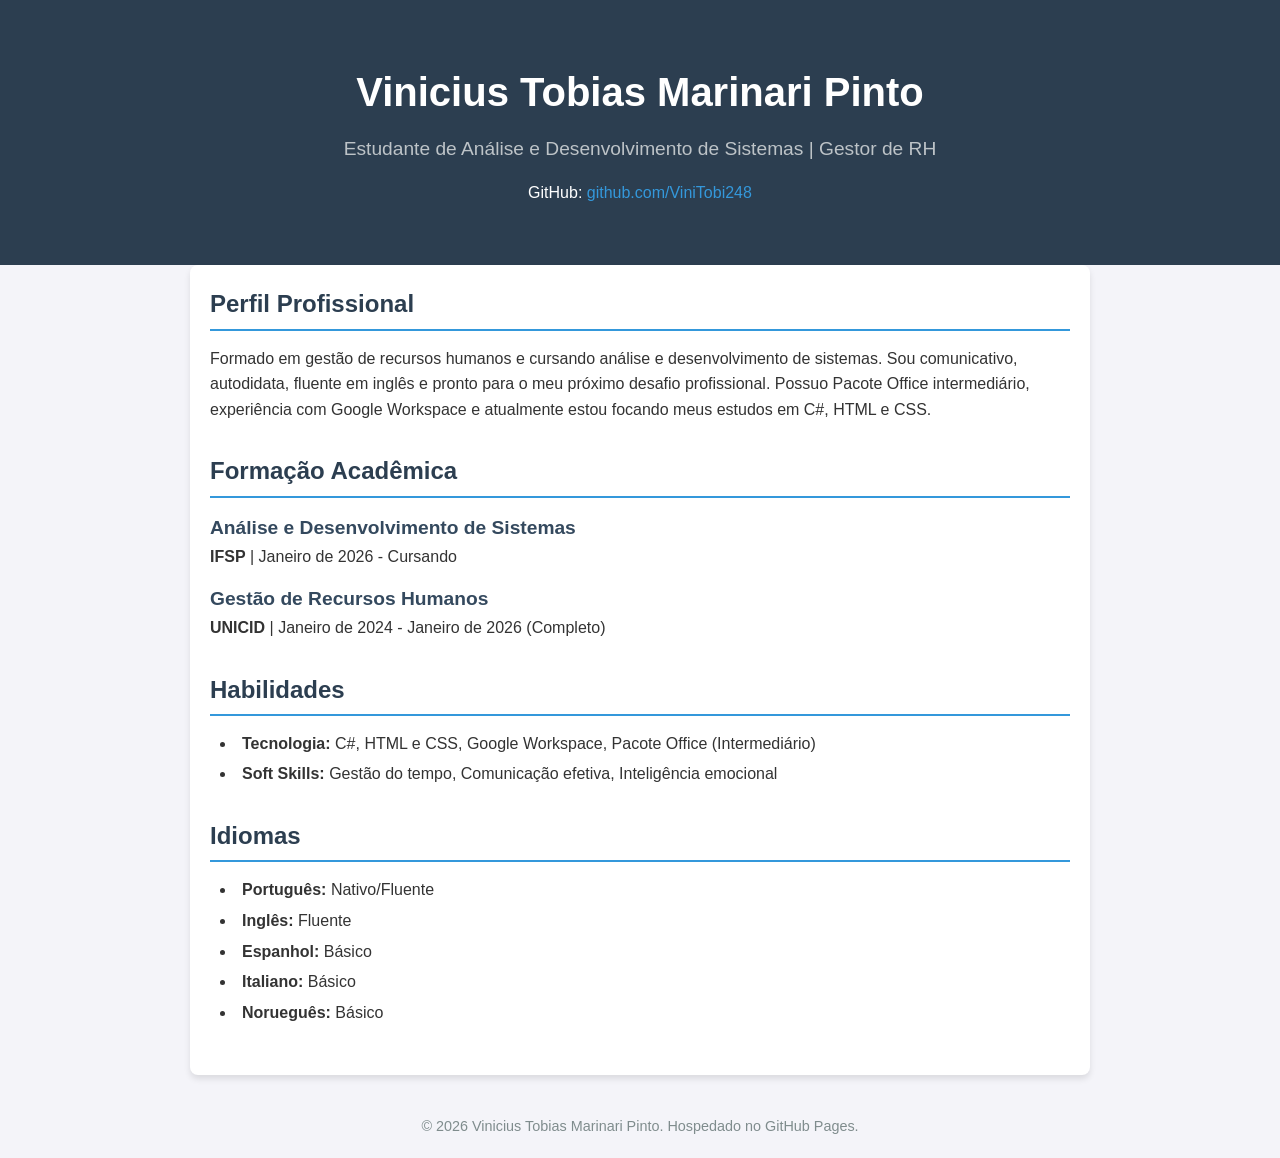
<file: index.html>
<!DOCTYPE html>
<html lang="pt-BR">
<head>
    <meta charset="UTF-8">
    <meta name="viewport" content="width=device-width, initial-scale=1.0">
    <title>Currículo | GitHub Pages</title>
    <link rel="stylesheet" href="style.css">
</head>
<body>
    <header>
        <div class="container">
            <h1>Vinicius Tobias Marinari Pinto</h1>
            <h2>Estudante de Análise e Desenvolvimento de Sistemas | Gestor de RH</h2>
            <p>GitHub: <a href="https://github.com/ViniTobi248" target="_blank">github.com/ViniTobi248</a></p>
        </div>
    </header>

    <main class="container">
        <section id="sobre">
            <h3>Perfil Profissional</h3>
            <p>Formado em gestão de recursos humanos e cursando análise e desenvolvimento de sistemas. Sou comunicativo, autodidata, fluente em inglês e pronto para o meu próximo desafio profissional. Possuo Pacote Office intermediário, experiência com Google Workspace e atualmente estou focando meus estudos em C#, HTML e CSS.</p>
        </section>

        <section id="formacao">
            <h3>Formação Acadêmica</h3>
            <div class="item">
                <h4>Análise e Desenvolvimento de Sistemas</h4>
                <p><strong>IFSP</strong> | Janeiro de 2026 - Cursando</p>
            </div>
            <div class="item">
                <h4>Gestão de Recursos Humanos</h4>
                <p><strong>UNICID</strong> | Janeiro de 2024 - Janeiro de 2026 (Completo)</p>
            </div>
        </section>

        <section id="habilidades">
            <h3>Habilidades</h3>
            <ul>
                <li><strong>Tecnologia:</strong> C#, HTML e CSS, Google Workspace, Pacote Office (Intermediário)</li>
                <li><strong>Soft Skills:</strong> Gestão do tempo, Comunicação efetiva, Inteligência emocional</li>
            </ul>
        </section>

        <section id="idiomas">
            <h3>Idiomas</h3>
            <ul>
                <li><strong>Português:</strong> Nativo/Fluente</li>
                <li><strong>Inglês:</strong> Fluente</li>
                <li><strong>Espanhol:</strong> Básico</li>
                <li><strong>Italiano:</strong> Básico</li>
                <li><strong>Norueguês:</strong> Básico</li>
            </ul>
        </section>
    </main>

    <footer>
        <p>&copy; 2026 Vinicius Tobias Marinari Pinto. Hospedado no GitHub Pages.</p>
    </footer>
</body>
</html>
</file>
<file: style.css>
/* Configurações Globais */
* {
    margin: 0;
    padding: 0;
    box-sizing: border-box;
    font-family: 'Segoe UI', Tahoma, Geneva, Verdana, sans-serif;
}

body {
    background-color: #f4f4f9;
    color: #333;
    line-height: 1.6;
}

.container {
    width: 80%;
    max-width: 900px;
    margin: 0 auto;
    padding: 20px;
}

/* Cabeçalho */
header {
    background-color: #2c3e50;
    color: #fff;
    padding: 40px 0;
    text-align: center;
}

header h1 {
    font-size: 2.5rem;
    margin-bottom: 10px;
}

header h2 {
    font-size: 1.2rem;
    font-weight: 300;
    color: #bdc3c7;
    margin-bottom: 15px;
}

header a {
    color: #3498db;
    text-decoration: none;
}

header a:hover {
    text-decoration: underline;
}

/* Corpo do Currículo */
main {
    background: #fff;
    padding: 40px;
    margin-top: 20px;
    border-radius: 8px;
    box-shadow: 0 4px 6px rgba(0,0,0,0.1);
}

section {
    margin-bottom: 30px;
}

section h3 {
    font-size: 1.5rem;
    color: #2c3e50;
    border-bottom: 2px solid #3498db;
    padding-bottom: 5px;
    margin-bottom: 15px;
}

ul {
    list-style-position: inside;
    margin-left: 10px;
}

li {
    margin-bottom: 5px;
}

.item {
    margin-bottom: 15px;
}

.item h4 {
    font-size: 1.2rem;
    color: #34495e;
}

/* Rodapé */
footer {
    text-align: center;
    padding: 20px 0;
    margin-top: 20px;
    font-size: 0.9rem;
    color: #7f8c8d;
}
</file>
<file: Currículo Profissional.CSS>
/* Configurações Globais */
* {
    margin: 0;
    padding: 0;
    box-sizing: border-box;
    font-family: 'Segoe UI', Tahoma, Geneva, Verdana, sans-serif;
}

body {
    background-color: #f4f4f9;
    color: #333;
    line-height: 1.6;
}

.container {
    width: 80%;
    max-width: 900px;
    margin: 0 auto;
    padding: 20px;
}

/* Cabeçalho */
header {
    background-color: #2c3e50;
    color: #fff;
    padding: 40px 0;
    text-align: center;
}

header h1 {
    font-size: 2.5rem;
    margin-bottom: 10px;
}

header h2 {
    font-size: 1.2rem;
    font-weight: 300;
    color: #bdc3c7;
    margin-bottom: 15px;
}

header a {
    color: #3498db;
    text-decoration: none;
}

header a:hover {
    text-decoration: underline;
}

/* Corpo do Currículo */
main {
    background: #fff;
    padding: 40px;
    margin-top: 20px;
    border-radius: 8px;
    box-shadow: 0 4px 6px rgba(0,0,0,0.1);
}

section {
    margin-bottom: 30px;
}

section h3 {
    font-size: 1.5rem;
    color: #2c3e50;
    border-bottom: 2px solid #3498db;
    padding-bottom: 5px;
    margin-bottom: 15px;
}

ul {
    list-style-position: inside;
    margin-left: 10px;
}

li {
    margin-bottom: 5px;
}

.item {
    margin-bottom: 15px;
}

.item h4 {
    font-size: 1.2rem;
    color: #34495e;
}

/* Rodapé */
footer {
    text-align: center;
    padding: 20px 0;
    margin-top: 20px;
    font-size: 0.9rem;
    color: #7f8c8d;
}
</file>
